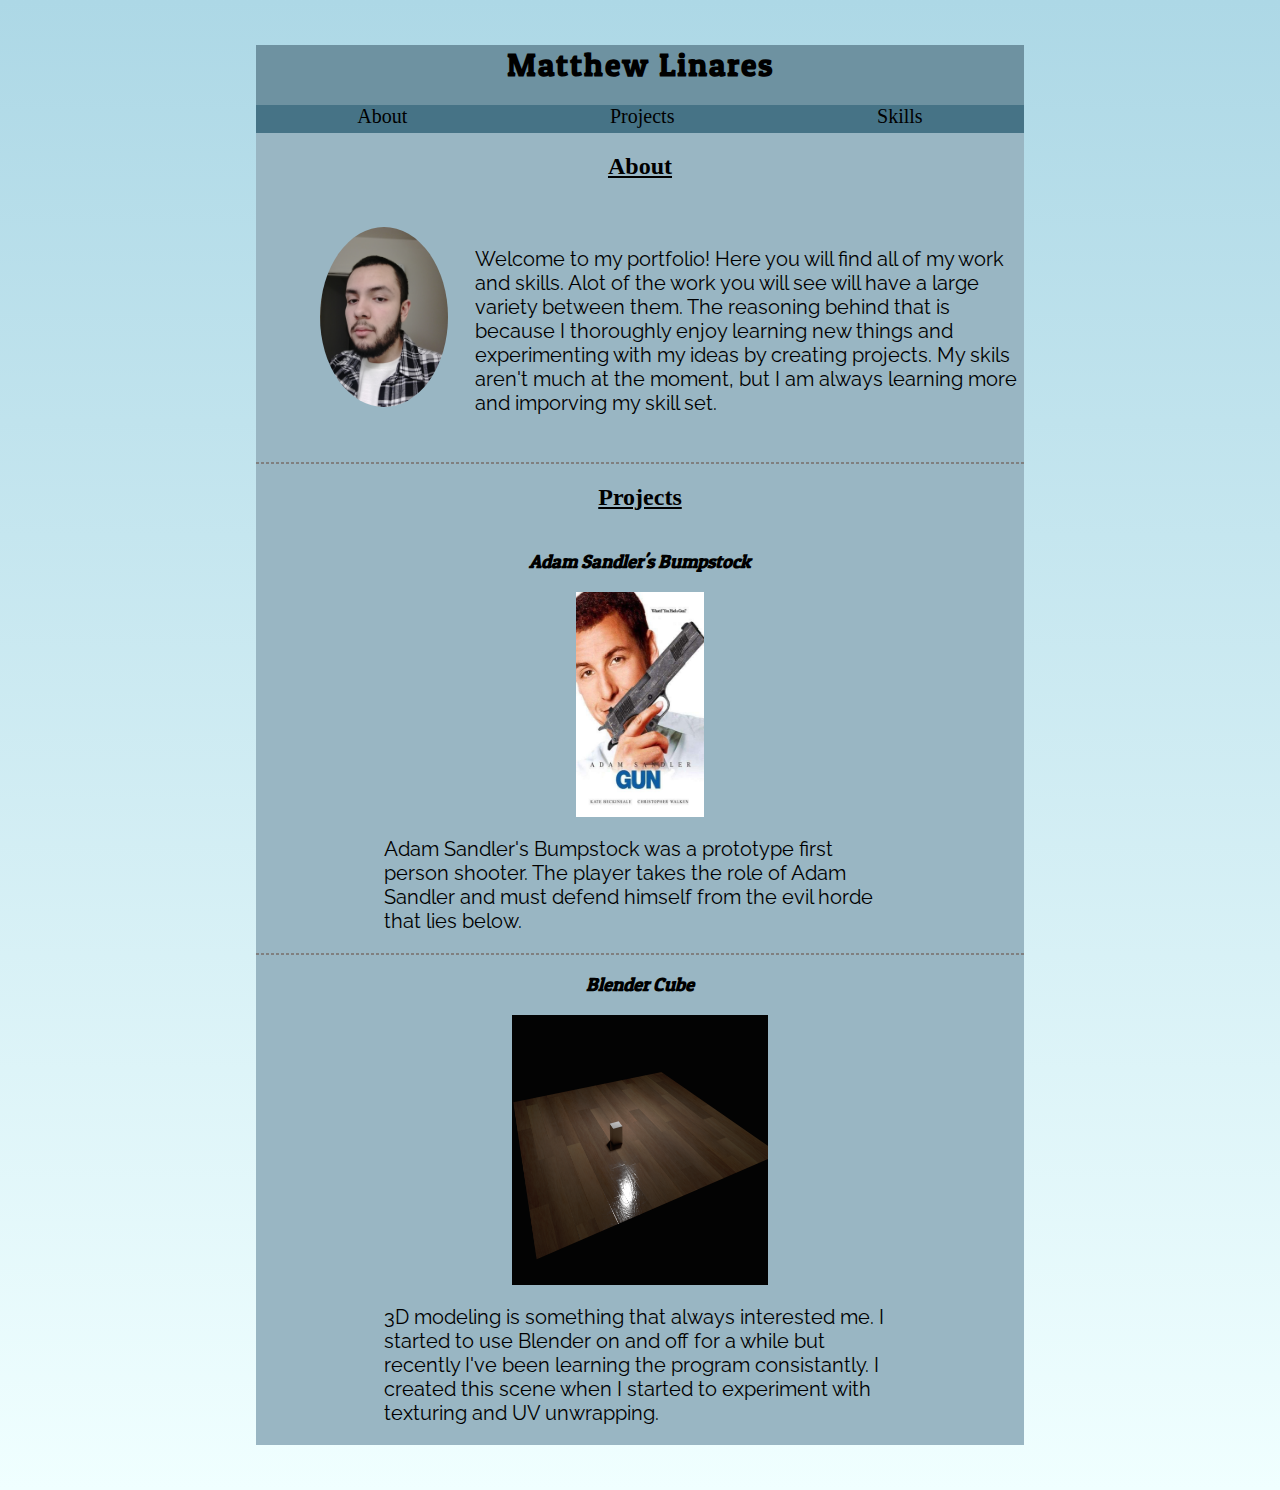
<file: Portfolio/index.html>
<!DOCTYPE HTML>
<html>
    <link rel="stylesheet" href="stylesheet.css" type="text/css">
    <link href="https://fonts.googleapis.com/css?family=Patua+One|Raleway" rel="stylesheet">
    <head>
    </head>
    <body>
    <div style="background-color: #99B6C3">
        <div id="header">
            <h1>Matthew Linares</h1>
        
        <hr id="hrC">
            </div>
        <ul>
            <li>About</li>
            <li>Projects</li> <!-- Add Dropdown box -->
            <li>Skills</li> <!-- link to skills -->
        </ul>
        <hr id="hrC">
        <h2 style="text-align: center; text-decoration-line: underline">About</h2>
        <div id="about">
            <img id="pic" src="media/Matt.jpg"> 
            <p id="bio">
            Welcome to my portfolio! Here you will find all of my work and skills. Alot of the work you will see will have a large variety between them. The reasoning behind that is because I thoroughly enjoy learning new things and experimenting with my ideas by creating projects. My skils aren't much at the moment, but I am always learning more and imporving my skill set. 
            </p>
        </div>
        <hr id="hrB">
        <div id="projects">
            <h2 style="text-decoration-line: underline">Projects</h2>
            <h3 id="workTitle"><i>Adam Sandler's Bumpstock</i></h3>   
            <img id = "workpic" src="media/ASB.jpg">
            <p id="workBio"> Adam Sandler's Bumpstock was a prototype first person shooter. The player takes the role of Adam Sandler and must defend himself from the evil horde that lies below.</p>
        </div>
        <hr id="hrB">
        <div id="projects">
            <h3 id="workTitle"><i>Blender Cube</i></h3>
            <img src="media/Lonely_Cube.png" style="width: 20vw; height: 30vh">
            <p id="workBio">3D modeling is something that always interested me. I started to use Blender on and off for a while but recently I've been learning the program consistantly. I created this scene when I started to experiment with texturing and UV unwrapping.</p>      
        </div>
    </div>
    </body>
</html>
</file>
<file: Portfolio/stylesheet.css>
body {
    align-self: center;
    margin: 5vh 20vw 5vh 20vw;
    border: 10px 10px 0px 10px;
    border-style: hidden;
    background-image: linear-gradient(lightblue, azure);
}

#header {
    text-align: center;
    font-family: 'Patua One' , cursive;
    letter-spacing: 2px;
    background-color: #6E92A1;
}

hr {
    border-style: solid;
    border-width: 1.5px;
    margin: 0;
    padding: 0;
}

#hrB {
    border-style: dashed;
    border-width: 1px;
    margin: 0;
    padding: 0;
}

#hrC {
    border-style: hidden;
}

ul {
    list-style-type: none;
    display: flex;
    margin: 0;
    padding: 0;
    justify-content: space-around;
    background-color: #467386;
    
}

li {
    display: inline;
    padding: 0 0 5px;
    font-size: 20px;
    text-align: center;

}

#about {
    display: flex;
    flex-direction: row;
    padding: 3vh 0 3vh 5vw;
    font-family: 'Patua One' , cursive;
}

#bio {
    display: flex;
    vertical-align: top;
    padding-left: 3vh;
    color: black;
    font-size:20px;
    font-family: 'Raleway', sans-serif;
}

#pic {
    width: 10vw;
    height: 20vh;
    border-style: hidden;
    border-radius: 50%;
}

#projects {
    display: flex;
    flex-direction: column;
    align-items: center;
}

#workpic {
    
    width: 10vw;
    height: 25vh;
}

#workTitle {
    font-family: 'Patua One', cursive;
}

#workBio {
    padding: 0 10vw 0 10vw;
    font-size: 20px;
    font-family: 'Raleway', sans-serif;
}

#block {
}
</file>
